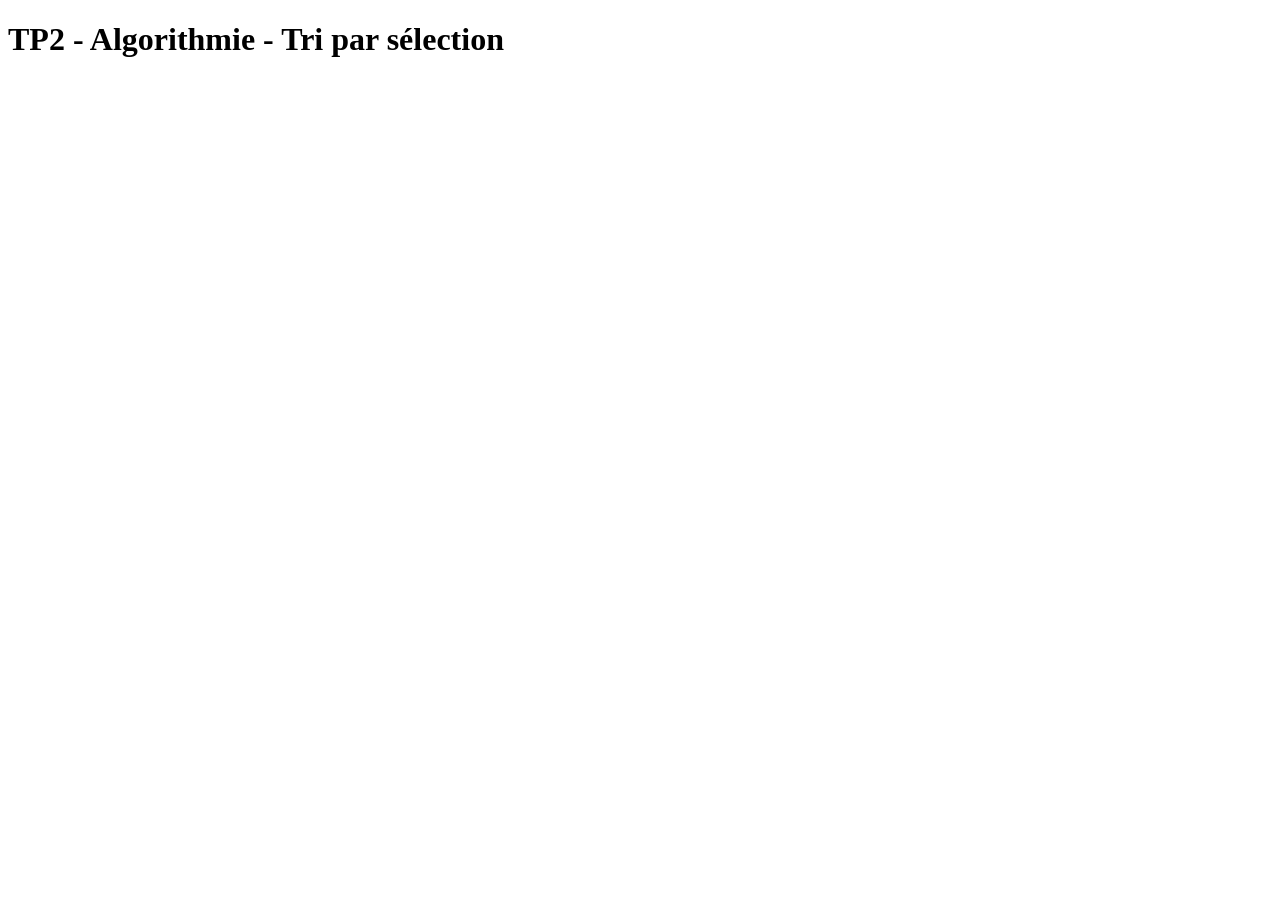
<file: TP2/index.html>
<!DOCTYPE html>
<html lang="fr">
<head>
    <meta charset="UTF-8">
    <title>TP2</title>
</head>
<body>
    <h1 id="titre" class="item">TP2 - Algorithmie - Tri par sélection</h1>
    <script src="script.js"></script>
</body>
</html>
</file>
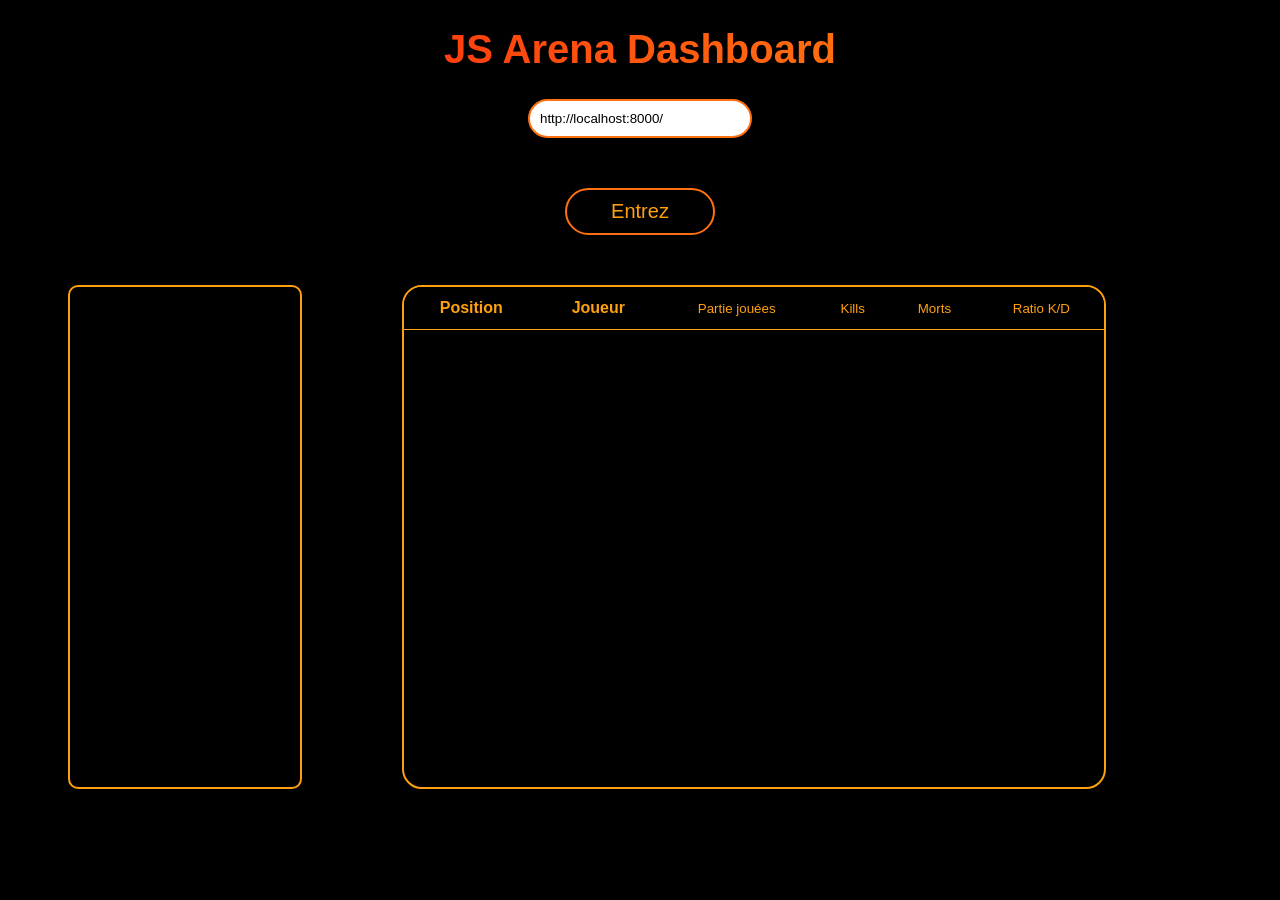
<file: TP10/dashboard.html>
<!-- http://10.45.31.53:8000/api/listPlayers pour accéder avec Postman  -->
<!-- http://10.45.31.53:8000/api/stats?name=TheWall Pour accéder à mon perso -->

<!doctype html>
<html lang="en">
  <head>
    <meta charset="UTF-8" />
    <meta name="viewport" content="width=device-width, initial-scale=1.0" />
    <title>JsArena Dashboard</title>
    <link rel="stylesheet" href="dashboard.css" />
  </head>
  <body>
    <div class="container">
      <h1>JS Arena Dashboard</h1>
      <div class="dashboard"></div>
    </div>
    <div id="flex">
      <div id="listPlayers"></div>
      <div class="table-wrapper">
        <table id="rankingTable">
          <thead>
            <tr>
              <th>Position</th>
              <th>Joueur</th>
              <th><button id="gamePlayed">Partie jouées</button></th>
              <th><button id="kills">Kills</button></th>
              <th><button id="death">Morts</button></th>
              <th><button id="ratio">Ratio K/D</button></th>
            </tr>
          </thead>
          <tbody></tbody>
        </table>
      </div>
    </div>
    <script src="dashboard.js" type="module"></script>
  </body>
</html>
</file>
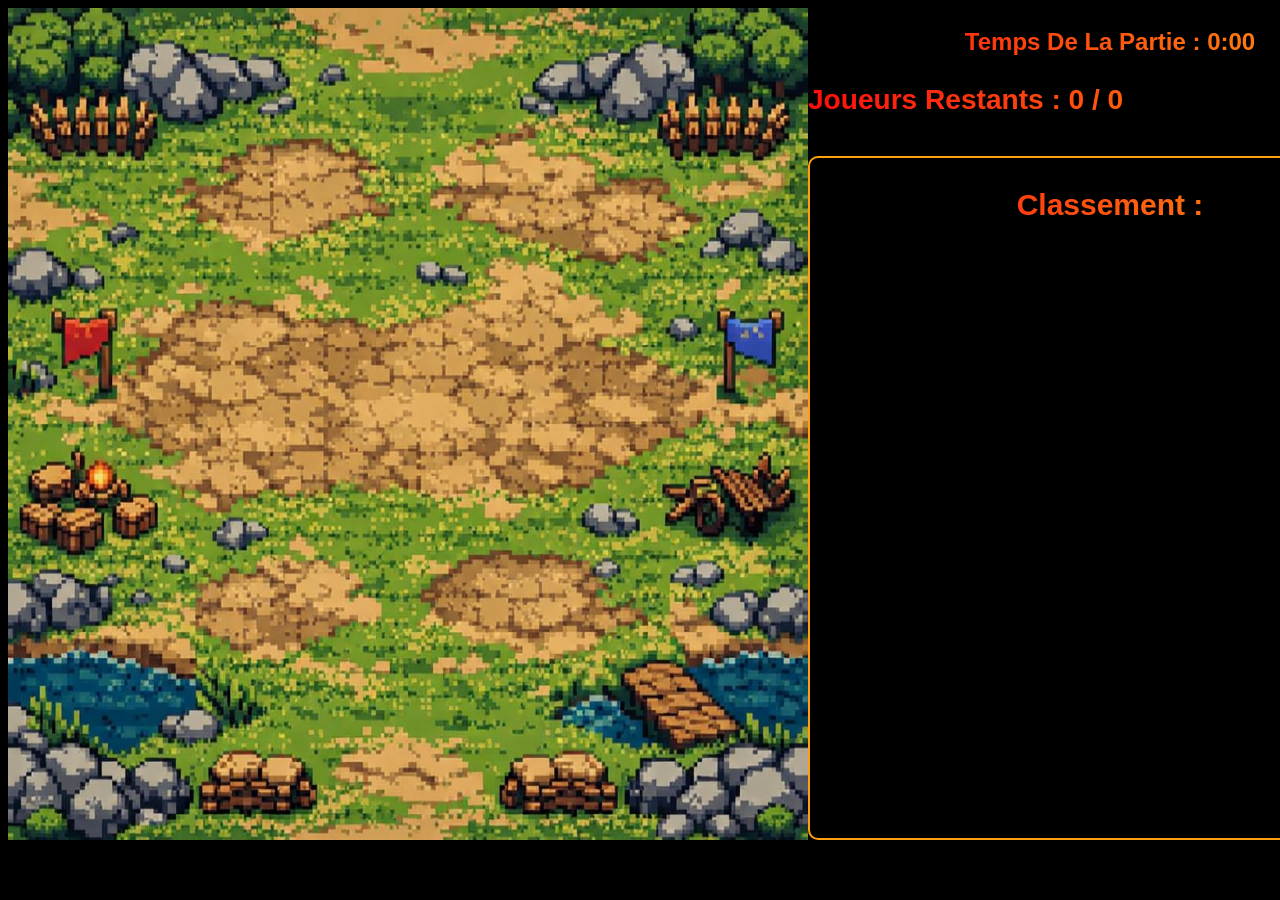
<file: TP10/game.html>
<!doctype html>
<html lang="en">
  <head>
    <meta charset="UTF-8" />
    <meta name="viewport" content="width=device-width, initial-scale=1.0" />
    <link rel="stylesheet" href="game.css" />
    <title>Js-Arena Battle Royal</title>
  </head>
  <body>
    <div id="flex">
      <canvas id="game" width="800" height="800"></canvas>
      <section id="section">
        <div id="compteurPerso"></div>
        <div id="classement-container">
          <div class="game-classement"></div>
          <div class="classementMort"></div>
        </div>
      </section>
    </div>
    <script type="module" src="main.js"></script>
  </body>
</html>
</file>
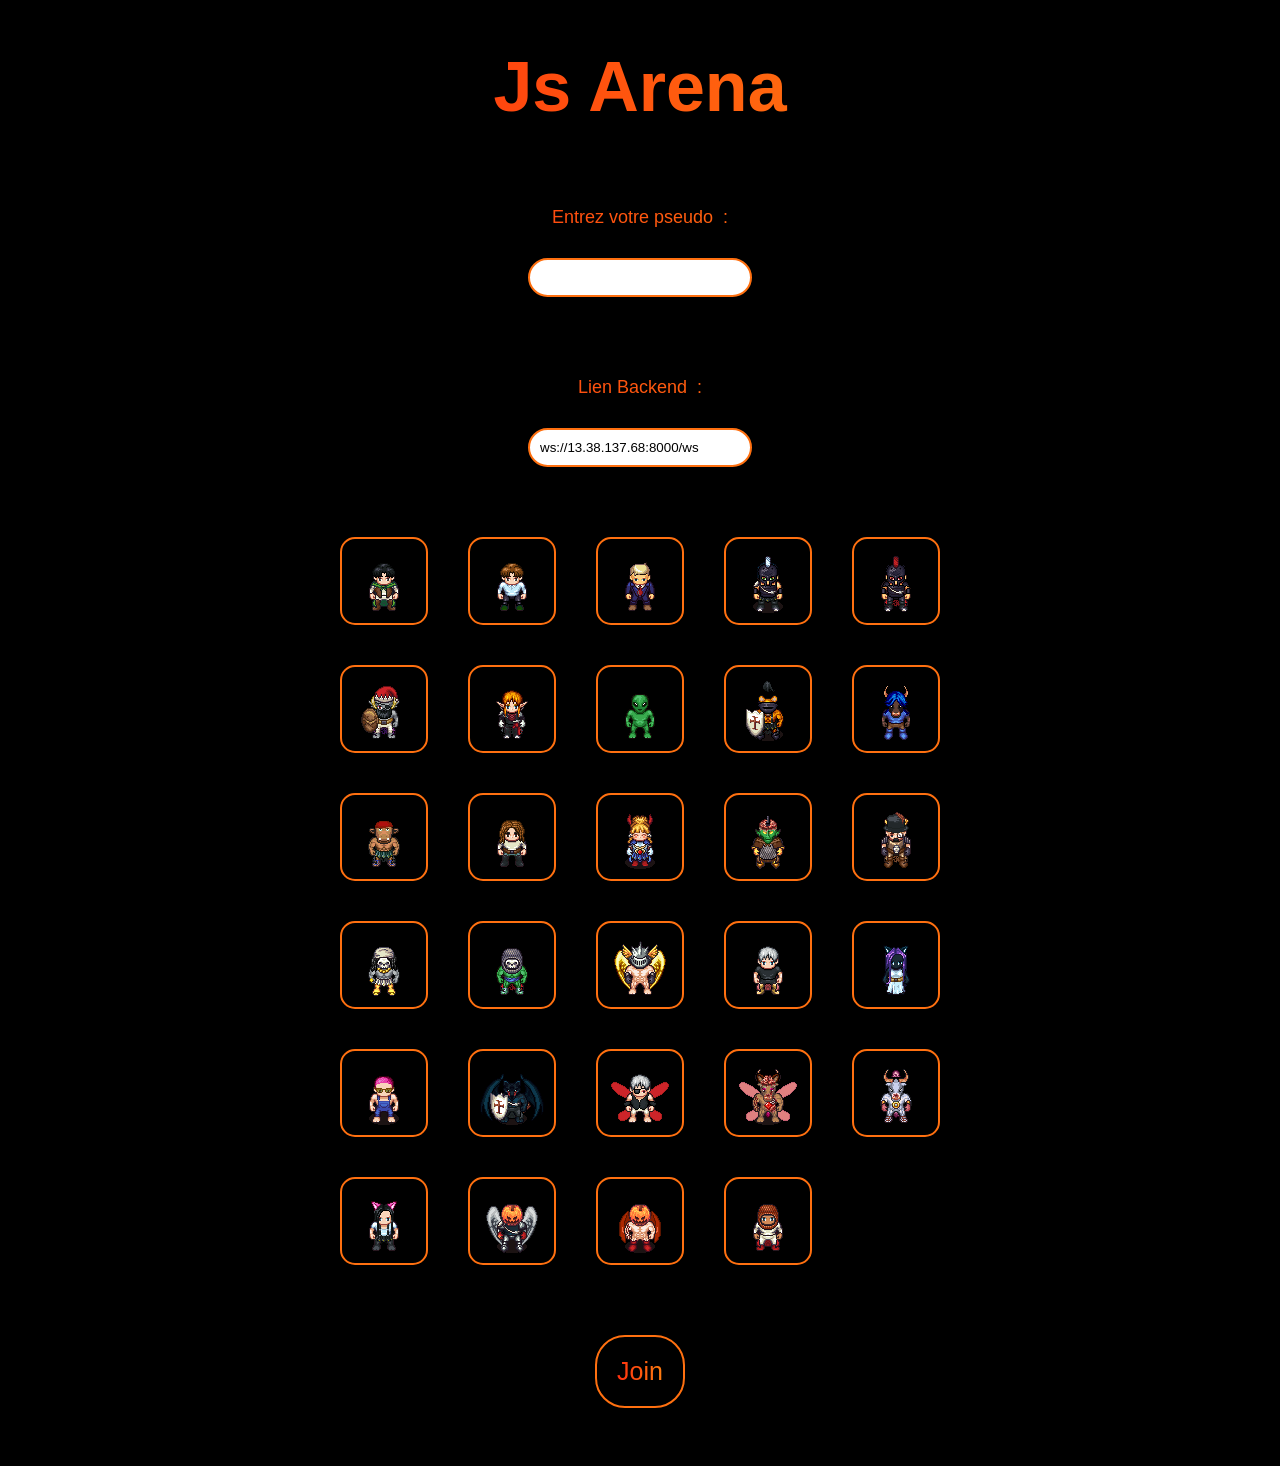
<file: TP10/portail.html>
<!doctype html>
<html lang="en">
  <head>
    <meta charset="UTF-8" />
    <meta name="viewport" content="width=device-width, initial-scale=1.0" />
    <link rel="stylesheet" href="portail.css" />
    <title>JS Arena - Lobby</title>
  </head>
  <body>
    <header></header>
    <main>
      <h1>js arena</h1>
      <form id="skins">
        <label for="name">Entrez votre pseudo &nbsp;:</label>
        <input type="text" id="name" name="name" required />

        <label for="url">Lien Backend &nbsp;:</label>
        <input
          type="text"
          id="url"
          name="url"
          value="ws://13.38.137.68:8000/ws"
          required
        />

        <div id="choixPerso"></div>

        <button type="submit" id="joinButton">Join</button>
      </form>
    </main>
    <footer></footer>
    <script src="portail.js"></script>
  </body>
</html>
</file>
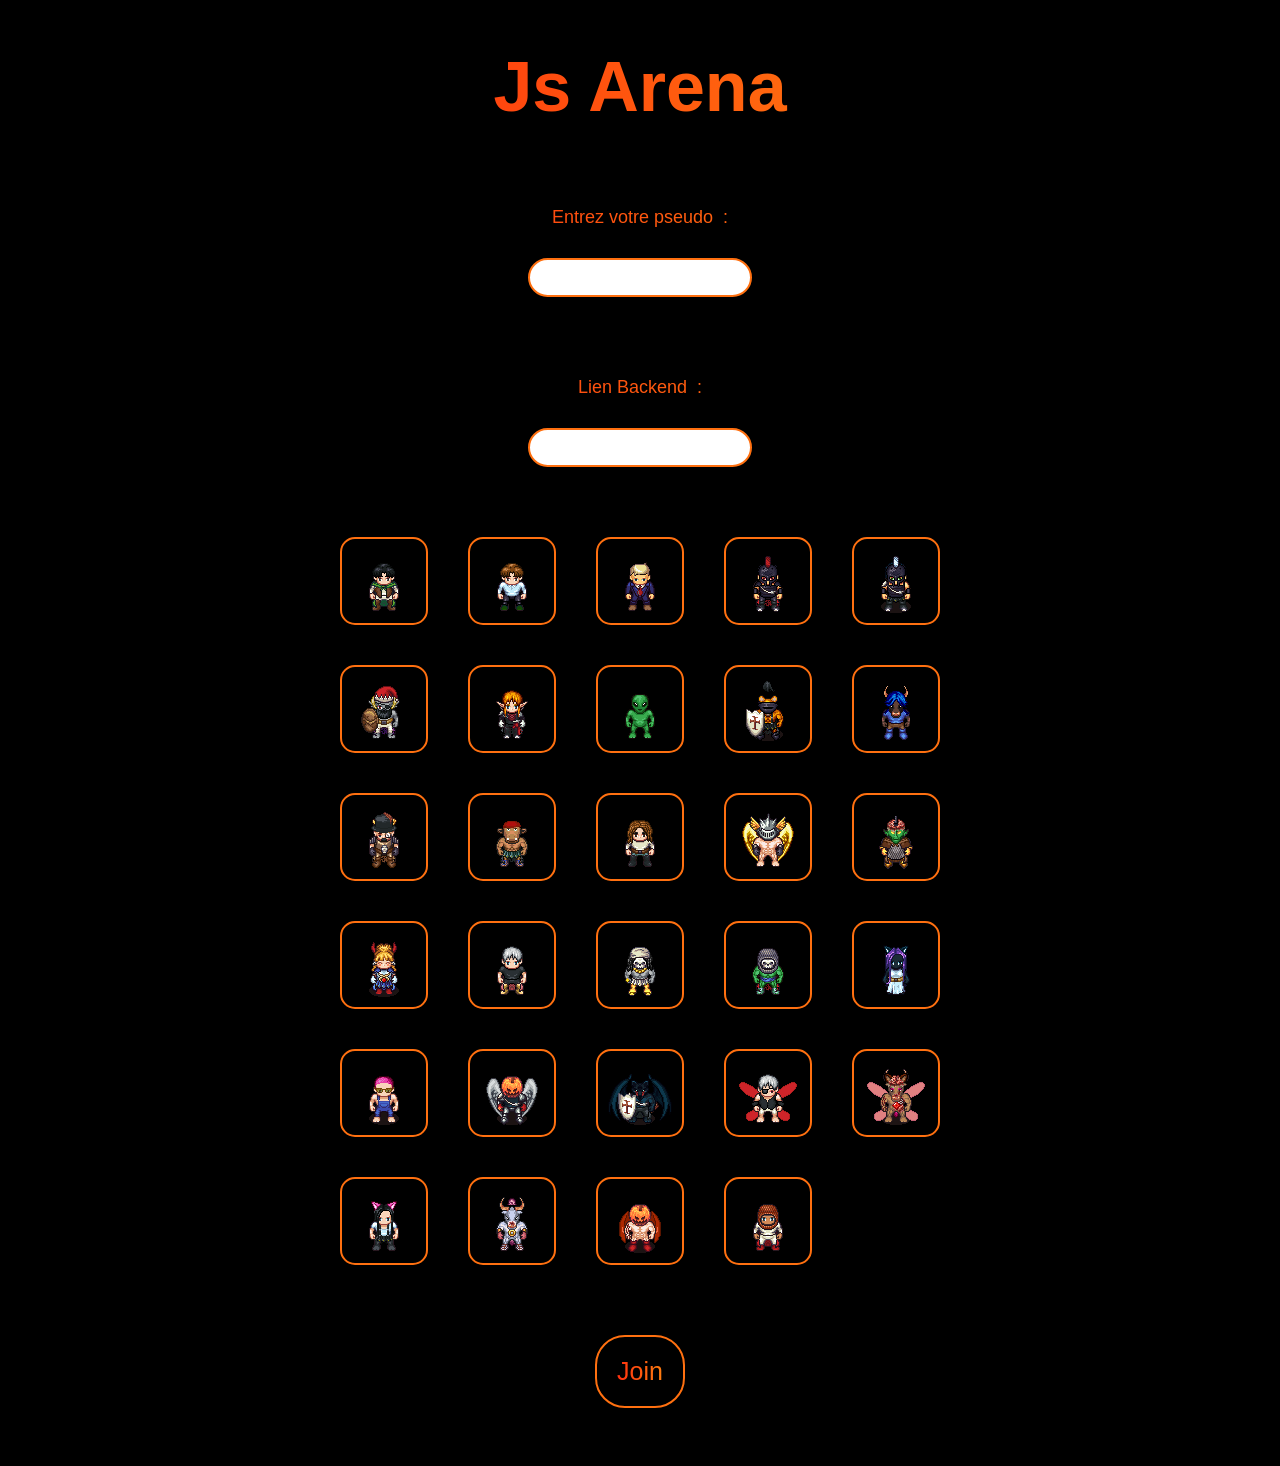
<file: TP6/portail.html>
<!DOCTYPE html>
<html lang="en">
  <head>
    <meta charset="UTF-8" />
    <meta name="viewport" content="width=device-width, initial-scale=1.0" />
    <link rel="stylesheet" href="portail.css" />
    <title>Document</title>
  </head>
  <body>
    <header></header>
    <main>
      <h1>js arena</h1>
      <form action="" method="submit" id="skins">
        <label for="name">Entrez votre pseudo &nbsp;:</label>
        <input type="text" id="name" name="name" />
        <label for="url">Lien Backend &nbsp;:</label>
        <input type="text" id="url" name="url" />
        <div id="choixPerso"></div>
        <button type="submit" name="button" id="joinButton">Join</button>
      </form>
    </main>
    <footer></footer>
    <script src="portail.js"></script>
  </body>
</html>
</file>
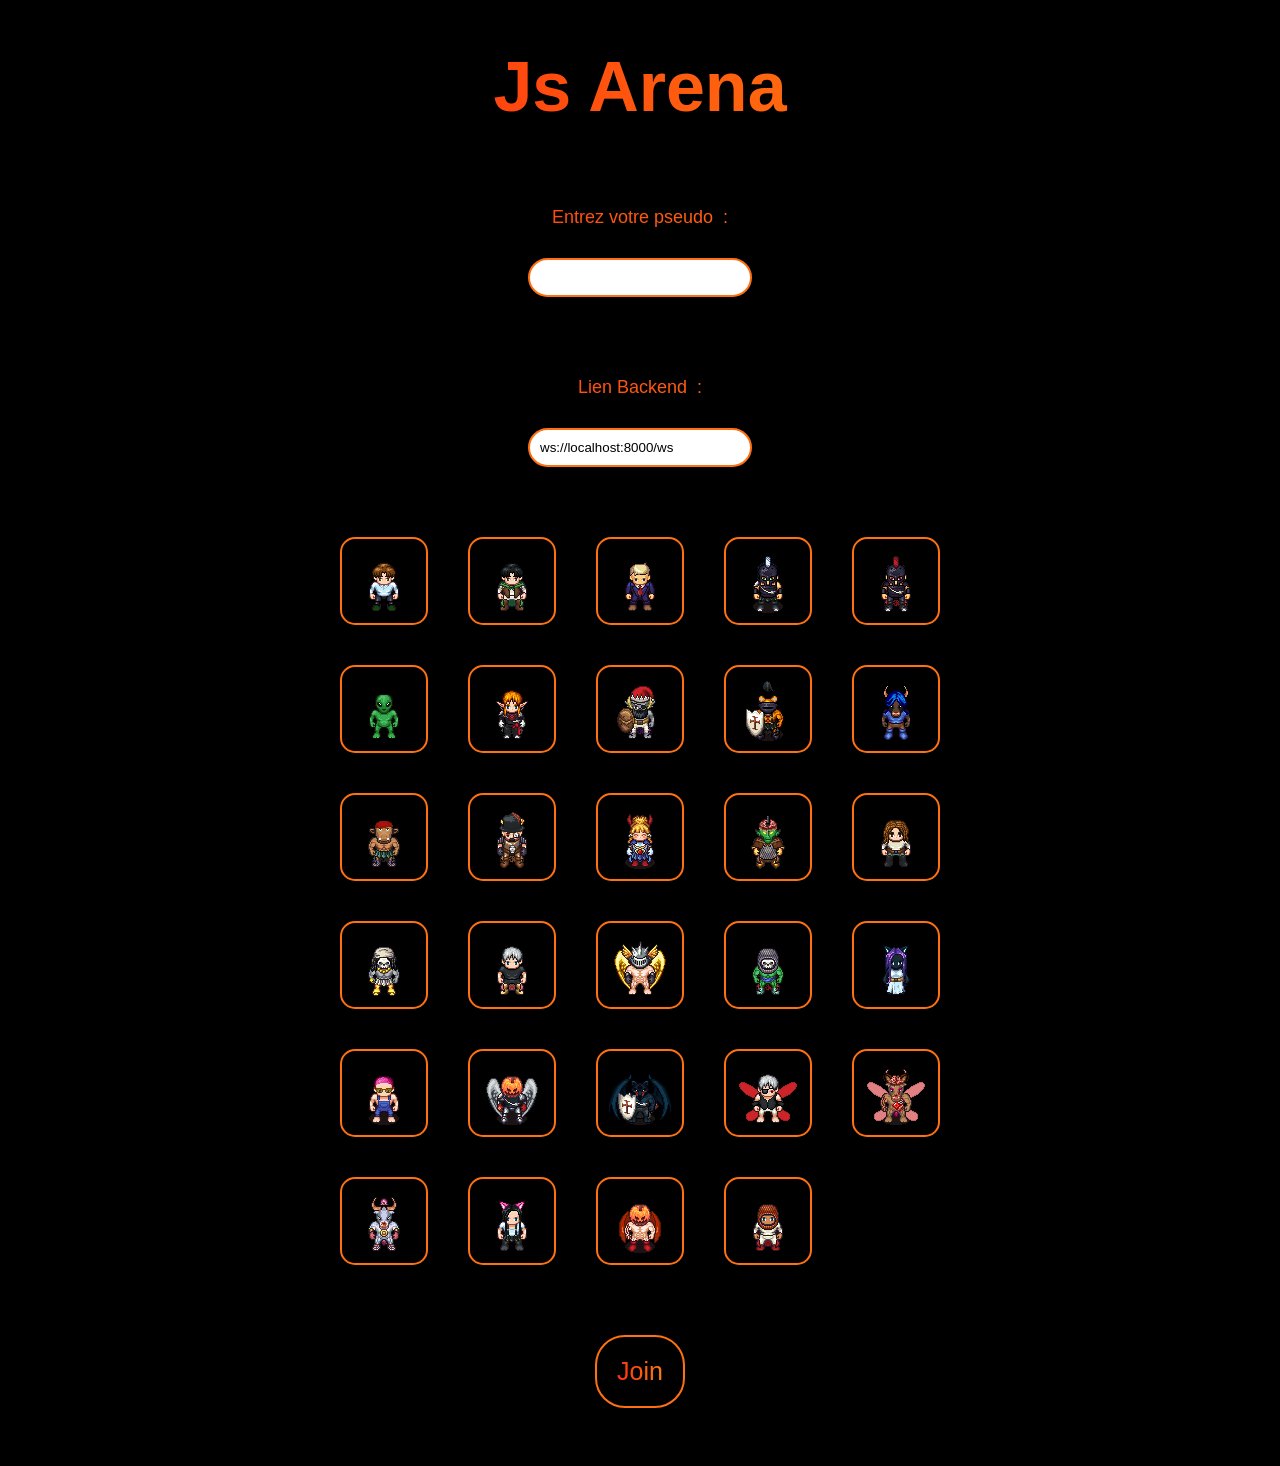
<file: TP8/portail.html>
<!doctype html>
<html lang="en">
  <head>
    <meta charset="UTF-8" />
    <meta name="viewport" content="width=device-width, initial-scale=1.0" />
    <link rel="stylesheet" href="portail.css" />
    <title>Document</title>
  </head>
  <body>
    <header></header>
    <main>
      <h1>js arena</h1>
      <form action="" method="submit" id="skins">
        <label for="name">Entrez votre pseudo &nbsp;:</label>
        <input type="text" id="name" name="name" />
        <label for="url">Lien Backend &nbsp;:</label>
        <input type="text" id="url" name="url" value="ws://localhost:8000/ws" />
        <div id="choixPerso"></div>
        <button type="submit" name="button" id="joinButton">Join</button>
      </form>
    </main>
    <footer></footer>
    <script src="portail.js"></script>
  </body>
</html>
</file>
<file: TP10/dashboard.css>
html {
  color: #ffa010;
  background-color: black;
  font-family: "Gill Sans", "Gill Sans MT", Calibri, "Trebuchet MS", sans-serif;
}

h1 {
  font-size: 40px;
  text-transform: capitalize;
  font-family: "Gill Sans", "Gill Sans MT", Calibri, "Trebuchet MS", sans-serif;
  text-align: center;
  background: linear-gradient(90deg, #ff0d0d 0%, #ffa010 100%);
  -webkit-background-clip: text;
  -webkit-text-fill-color: transparent;
  text-align: center;
}

#serverInputUrl {
  padding: 10px;
  border: #ff7010 solid 2px;
  border-radius: 30px;
  width: 200px;
  margin-bottom: 50px;
}

#buttonServer:hover {
  border-color: #0077b5;
  transform: scale(110%);
}

#buttonServer {
  padding: 10px;
  border: #ff7010 solid 2px;
  border-radius: 30px;
  width: 150px;
  font-size: 20px;
  margin-bottom: 50px;
  background: #ffa010;
  -webkit-background-clip: text;
  -webkit-text-fill-color: transparent;
  text-align: center;
}

.dashboard {
  display: flex;
  flex-direction: column;
  align-items: center; /* Centre les enfants horizontalement */
  width: 100%;
}

#flex {
  display: flex;
  flex-direction: row;
  gap: 100px;
  margin: 0 60px;
}

#listPlayers {
  width: 230px;
  height: 500px;
  border: #ffa010 2px solid;
  border-radius: 10px;
  overflow-y: auto;
  scrollbar-width: none;
}

.table-wrapper {
  width: 700px;
  height: 500px;
  border: #ffa010 2px solid;
  border-radius: 20px;
  overflow-y: auto;
  scrollbar-width: none;
}

#rankingTable {
  width: 100%;
  border-collapse: collapse;
}

#rankingTable thead th {
  background-color: black;
  position: sticky;
  top: 0;
  z-index: 1;
  border-bottom: #ffa010 1px solid;
  padding: 12px;
  text-align: center;
}

#rankingTable td {
  padding: 10px;
  border-bottom: 1px solid rgba(255, 160, 16, 0.2);
}

th {
  text-align: center;
}

td {
  text-align: center;
  padding: 20px;
  border: #ffa010 2px solid;
}

.buttonsPlayersName {
  width: 100%;
  background: #ffa010;
  -webkit-background-clip: text;
  -webkit-text-fill-color: transparent;
  padding: 10px 0;
}

.buttonsPlayersName:hover {
  border-color: #0077b5;
  transform: scale(110%);
}

.buttonsPlayersName:focus {
  /* background-color: rgba(255, 13, 13, 0.3); */
  box-shadow: inset 0 0 15px rgba(255, 13, 13, 0.5);
  font-weight: bold;
}

#rankingTable tbody tr.active-player {
  background-color: rgba(255, 13, 13, 0.3);
  box-shadow: inset 0 0 15px rgba(255, 13, 13, 0.5);
  font-weight: bold;
}

#playerStats {
  border: #ffa010 2px solid;
  width: 270px;
  height: 300px;
  border-radius: 20px;
}

#playerStats h3 {
  text-align: center;
}

#playerStats p {
  text-align: center;
}

#rankingTable th button {
  background: none;
  border: none;
  color: #ffa010;
  width: 100%;
  padding: 0;
  margin: 0;
}

#rankingTable th button:hover {
  transform: scale(110%);
}

#gamePlayed,
#kills,
#death,
#ratio {
  color: #ffa010;
}
</file>
<file: TP10/game.css>
body {
  background-color: black;
}

#flex {
  display: flex;
}

.game-timer {
  font-size: 24px;
  text-transform: capitalize;
  font-family: "Gill Sans", "Gill Sans MT", Calibri, "Trebuchet MS", sans-serif;
  text-align: center;
  background: linear-gradient(90deg, #ff0d0d 0%, #ffa010 100%);
  -webkit-background-clip: text;
  -webkit-text-fill-color: transparent;
  text-align: center;
}

#classement-container {
  margin-top: 40px;
  border-radius: 10px;
  width: 600px;
  height: 680px;
  border: solid 2px #ffa010;
  overflow-y: auto;
  scrollbar-width: none;
}
.game-classement {
  color: white;
  margin: 20px;
  font-size: 14px;
}
#classement-container h3 {
  font-size: 30px;
  text-transform: capitalize;
  font-family: "Gill Sans", "Gill Sans MT", Calibri, "Trebuchet MS", sans-serif;
  text-align: center;
  background: linear-gradient(90deg, #ff0d0d 0%, #ffa010 100%);
  -webkit-background-clip: text;
  -webkit-text-fill-color: transparent;
  text-align: center;
}

section {
  margin-left: 40px;
  margin: 0 auto;
}

.classementMort {
  font-size: 14px;
  color: white;
  margin-left: 20px;
}

.compteurVivant {
  font-size: 24px;
  text-transform: capitalize;
  font-family: "Gill Sans", "Gill Sans MT", Calibri, "Trebuchet MS", sans-serif;
  text-align: center;
  background: linear-gradient(90deg, #ff0d0d 0%, #ffa010 100%);
  -webkit-background-clip: text;
  -webkit-text-fill-color: transparent;
  text-align: left;
}
</file>
<file: TP10/portail.css>
html {
  background-color: black;
  font-family: "Franklin Gothic Medium", "Arial Narrow", Arial, sans-serif;
  color: red;
  margin: auto;
}
h1 {
  font-size: 70px;
  text-transform: capitalize;
  font-family: "Gill Sans", "Gill Sans MT", Calibri, "Trebuchet MS", sans-serif;
  text-align: center;
  background: linear-gradient(90deg, #ff0d0d 0%, #ffa010 100%);
  -webkit-background-clip: text;
  -webkit-text-fill-color: transparent;
}
label {
  display: block;
  width: 100%;
  font-size: 18px;
  text-align: center;
  margin: 30px 0px;
  background: linear-gradient(90deg, #ff0d0d 0%, #ffa010 100%);
  -webkit-background-clip: text;
  -webkit-text-fill-color: transparent;
}

input {
  display: block;
  margin: auto 0;
  padding: 10px;
  border: #ff7010 solid 2px;
  border-radius: 30px;
  width: 200px;
  margin-bottom: 50px;
}

input:hover {
  background: white;
  background: linear-gradient(90deg, #ff0d0d 0%, #ffa010 100%);
  -webkit-background-clip: text;
  -webkit-text-fill-color: transparent;
  border-color: #0077b5;
  box-shadow: 0 0 20px rgba(0, 119, 181, 0.4);
}

button {
  display: block;
  margin: 50px auto;
  padding: 10px;
  border: #ff7010 solid 2px;
  border-radius: 30px;
  padding: 20px;
  font-size: 25px;
  background: linear-gradient(90deg, #ff0d0d 0%, #ffa010 100%);
  -webkit-background-clip: text;
  -webkit-text-fill-color: transparent;
}

button:hover {
  border-color: #0077b5;
  transform: scale(110%);
  box-shadow: 0 0 20px rgba(0, 119, 181, 0.4);
}
#skins {
  display: flex;
  align-items: center;
  flex-direction: column;
  margin-top: 50px;
}

div {
  display: grid;
  grid-template-columns: repeat(5, 1fr);
  grid-template-rows: auto;
  margin: auto;
}

canvas {
  border: #ff7010 solid 2px;
  margin: 20px;
  padding: 10px;
  border-radius: 15px;
}

canvas:hover {
  transform: scale(110%);
  box-shadow: 0 0 20px rgba(0, 119, 181, 0.4);
}

.selected {
  border-color: #0077b5;
  transform: scale(110%);
  box-shadow: 0 0 20px rgba(0, 119, 181, 0.4);
}
</file>
<file: TP6/portail.css>
html {
  background-color: black;
  font-family: "Franklin Gothic Medium", "Arial Narrow", Arial, sans-serif;
  color: red;
  margin: auto;
}
h1 {
  font-size: 70px;
  text-transform: capitalize;
  font-family: "Gill Sans", "Gill Sans MT", Calibri, "Trebuchet MS", sans-serif;
  text-align: center;
  background: linear-gradient(90deg, #ff0d0d 0%, #ffa010 100%);
  -webkit-background-clip: text;
  -webkit-text-fill-color: transparent;
}
label {
  display: block;
  width: 100%;
  font-size: 18px;
  text-align: center;
  margin: 30px 0px;
  background: linear-gradient(90deg, #ff0d0d 0%, #ffa010 100%);
  -webkit-background-clip: text;
  -webkit-text-fill-color: transparent;
}

input {
  display: block;
  margin: auto 0;
  padding: 10px;
  border: #ff7010 solid 2px;
  border-radius: 30px;
  width: 200px;
  margin-bottom: 50px;
}

input:hover {
  background: white;
  background: linear-gradient(90deg, #ff0d0d 0%, #ffa010 100%);
  -webkit-background-clip: text;
  -webkit-text-fill-color: transparent;
  border-color: #0077b5;
  box-shadow: 0 0 20px rgba(0, 119, 181, 0.4);
}

button {
  display: block;
  margin: 50px auto;
  padding: 10px;
  border: #ff7010 solid 2px;
  border-radius: 30px;
  padding: 20px;
  font-size: 25px;
  background: linear-gradient(90deg, #ff0d0d 0%, #ffa010 100%);
  -webkit-background-clip: text;
  -webkit-text-fill-color: transparent;
}

button:hover {
  border-color: #0077b5;
  transform: scale(110%);
  box-shadow: 0 0 20px rgba(0, 119, 181, 0.4);
}
#skins {
  display: flex;
  align-items: center;
  flex-direction: column;
  margin-top: 50px;
}

div {
  display: grid;
  grid-template-columns: repeat(5, 1fr);
  grid-template-rows: auto;
  margin: auto;
}

canvas {
  border: #ff7010 solid 2px;
  margin: 20px;
  padding: 10px;
  border-radius: 15px;
}

canvas:hover {
  transform: scale(110%);
  box-shadow: 0 0 20px rgba(0, 119, 181, 0.4);
}

.selected {
  border-color: #0077b5;
  transform: scale(110%);
  box-shadow: 0 0 20px rgba(0, 119, 181, 0.4);
}
</file>
<file: TP8/portail.css>
html {
  background-color: black;
  font-family: "Franklin Gothic Medium", "Arial Narrow", Arial, sans-serif;
  color: red;
  margin: auto;
}
h1 {
  font-size: 70px;
  text-transform: capitalize;
  font-family: "Gill Sans", "Gill Sans MT", Calibri, "Trebuchet MS", sans-serif;
  text-align: center;
  background: linear-gradient(90deg, #ff0d0d 0%, #ffa010 100%);
  -webkit-background-clip: text;
  -webkit-text-fill-color: transparent;
}
label {
  display: block;
  width: 100%;
  font-size: 18px;
  text-align: center;
  margin: 30px 0px;
  background: linear-gradient(90deg, #ff0d0d 0%, #ffa010 100%);
  -webkit-background-clip: text;
  -webkit-text-fill-color: transparent;
}

input {
  display: block;
  margin: auto 0;
  padding: 10px;
  border: #ff7010 solid 2px;
  border-radius: 30px;
  width: 200px;
  margin-bottom: 50px;
}

input:hover {
  background: white;
  background: linear-gradient(90deg, #ff0d0d 0%, #ffa010 100%);
  -webkit-background-clip: text;
  -webkit-text-fill-color: transparent;
  border-color: #0077b5;
  box-shadow: 0 0 20px rgba(0, 119, 181, 0.4);
}

button {
  display: block;
  margin: 50px auto;
  padding: 10px;
  border: #ff7010 solid 2px;
  border-radius: 30px;
  padding: 20px;
  font-size: 25px;
  background: linear-gradient(90deg, #ff0d0d 0%, #ffa010 100%);
  -webkit-background-clip: text;
  -webkit-text-fill-color: transparent;
}

button:hover {
  border-color: #0077b5;
  transform: scale(110%);
  box-shadow: 0 0 20px rgba(0, 119, 181, 0.4);
}
#skins {
  display: flex;
  align-items: center;
  flex-direction: column;
  margin-top: 50px;
}

div {
  display: grid;
  grid-template-columns: repeat(5, 1fr);
  grid-template-rows: auto;
  margin: auto;
}

canvas {
  border: #ff7010 solid 2px;
  margin: 20px;
  padding: 10px;
  border-radius: 15px;
}

canvas:hover {
  transform: scale(110%);
  box-shadow: 0 0 20px rgba(0, 119, 181, 0.4);
}

.selected {
  border-color: #0077b5;
  transform: scale(110%);
  box-shadow: 0 0 20px rgba(0, 119, 181, 0.4);
}
</file>
